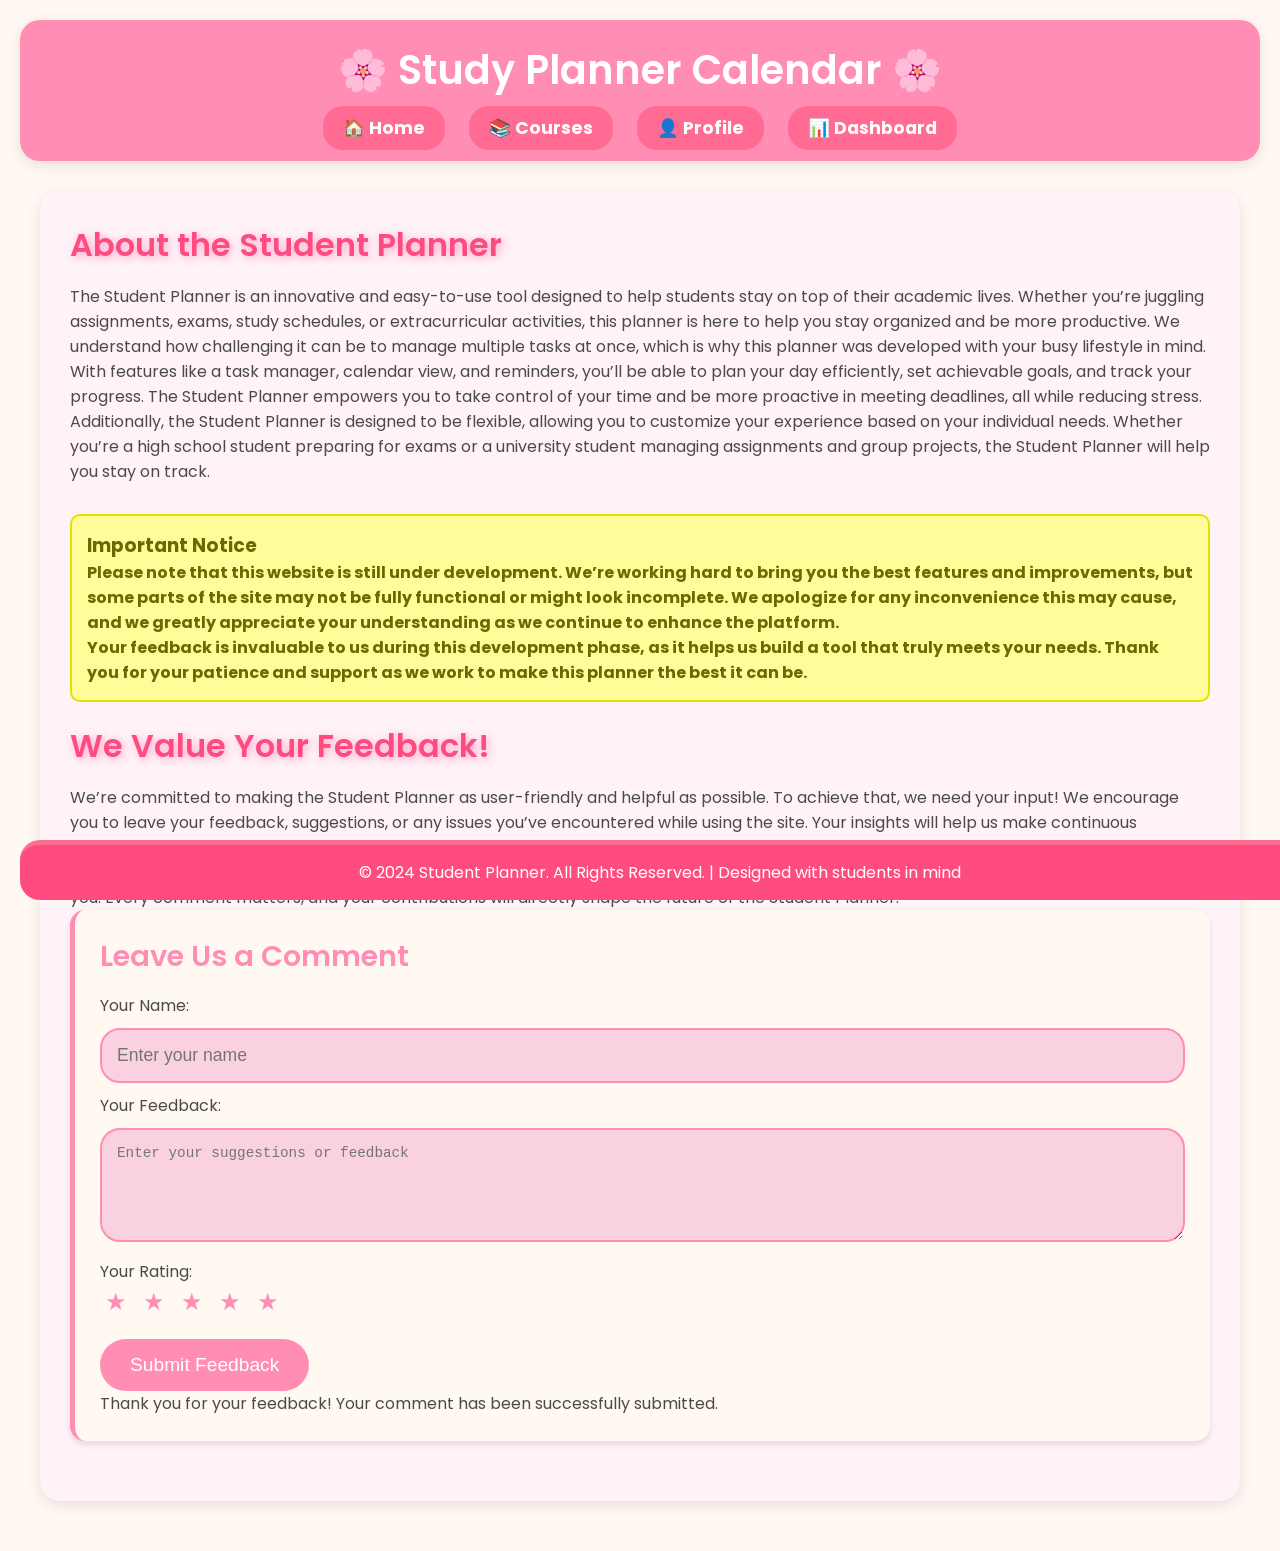
<file: index.html>
<!DOCTYPE html>
<html lang="en">
<head>
    <meta charset="UTF-8">
    <meta name="viewport" content="width=device-width, initial-scale=1.0">
    <title>Welcome to Student Planner</title>
    <link href="https://fonts.googleapis.com/css2?family=Poppins:wght@300;400;600&display=swap" rel="stylesheet">
    <style>
        /* Basic Reset */
        * {
            margin: 0;
            padding: 0;
            box-sizing: border-box;
        }

        body {
            font-family: 'Poppins', sans-serif;
            background-color: #fff8f3;
            color: #4a4a4a;
            padding: 20px;
            margin: 0;
        }

        header {
            background-color: #ff8db4;
            color: white;
            text-align: center;
            padding: 20px;
            border-radius: 20px;
            box-shadow: 0 4px 15px rgba(0, 0, 0, 0.1);
        }

        header h1 {
            font-size: 2.5em;
            margin-bottom: 10px;
            font-weight: 600;
        }

        header nav {
            margin-top: 15px;
        }

        header nav a {
            text-decoration: none;
            margin: 10px;
            color: white;
            font-size: 1.1em;
            font-weight: bold;
            border-radius: 20px;
            padding: 10px 20px;
            background-color: #ff6b92;
            transition: background-color 0.3s;
        }

        header nav a:hover {
            background-color: #ff4c7f;
        }

        .container {
            max-width: 1200px;
            margin: 30px auto;
            padding: 20px;
            background-color: #fff3f7;
            border-radius: 20px;
            box-shadow: 0 4px 15px rgba(0, 0, 0, 0.1);
        }

        .section {
            margin-bottom: 30px;
        }

        .section h2 {
            color: #ff4c7f;
            font-size: 2em;
            margin-bottom: 15px;
            font-weight: 600;
            text-shadow: 2px 2px 8px rgba(255, 105, 180, 0.6);
        }

        .warning {
            background-color: #fffc99;
            padding: 15px;
            border-radius: 10px;
            font-weight: bold;
            color: #6a6a00;
            border: 2px solid #e2e200;
            margin-bottom: 20px;
        }

        .feedback {
            background-color: #fff9f1;
            padding: 25px;
            border-radius: 15px;
            box-shadow: 0 4px 6px rgba(0, 0, 0, 0.1);
            border-left: 5px solid #ff8db4;
        }

        .feedback h3 {
            font-size: 1.8em;
            color: #ff8db4;
            margin-bottom: 15px;
            font-weight: 600;
        }

        .feedback input,
        .feedback textarea {
            width: 100%;
            padding: 15px;
            margin: 10px 0;
            border: 2px solid #ff8db4;
            border-radius: 20px;
            font-size: 1.1em;
            background-color: #f9d1e1;
            color: #4a4a4a;
            box-sizing: border-box;
        }

        .feedback button {
            background-color: #ff8db4;
            color: white;
            border: none;
            padding: 15px 30px;
            border-radius: 30px;
            font-size: 1.2em;
            cursor: pointer;
            transition: background-color 0.3s;
        }

        .feedback button:hover {
            background-color: #ff6b92;
        }

        .star-rating {
            font-size: 1.5em;
            color: #ff8db4;
            margin-bottom: 20px;
        }

        .star-rating input {
            display: none;
        }

        .star-rating label {
            cursor: pointer;
            margin: 0 5px;
            transition: color 0.2s;
        }

        .star-rating input:checked ~ label {
            color: #ff4c7f;
        }

        .feedback.success-message {
            display: none;
            background-color: #d4edda;
            padding: 15px;
            border-radius: 10px;
            color: #155724;
            border: 2px solid #c3e6cb;
            margin-top: 20px;
        }

        footer {
            background-color: #ff4c7f;
            color: white;
            text-align: center;
            padding: 15px;
            position: fixed;
            width: 100%;
            bottom: 0;
            border-top: 5px solid #ff6b92;
            border-radius: 20px;
        }

        footer p {
            font-size: 1em;
            margin: 0;
        }

        footer p a {
            color: #ffefdb;
            text-decoration: none;
            font-weight: bold;
        }

        footer p a:hover {
            text-decoration: underline;
        }

        /* Mobile-first */
        @media (max-width: 600px) {
            header h1 {
                font-size: 2em;
            }

            .container {
                padding: 15px;
            }

            .section h2 {
                font-size: 1.6em;
            }

            .feedback input,
            .feedback textarea {
                font-size: 1em;
                padding: 12px;
            }

            .feedback button {
                font-size: 1.1em;
                padding: 12px 25px;
            }

            footer p {
                font-size: 0.9em;
            }

            header nav a {
                font-size: 1em;
                padding: 8px 15px;
                margin: 5px;
            }
        }

        /* Larger screens */
        @media (min-width: 601px) {
            .container {
                padding: 30px;
            }
        }

    </style>
</head>
<body>

    <header>
        <h1>🌸 Study Planner Calendar 🌸</h1>
        <nav>
            <a href="home.html">🏠 Home</a>
            <a href="courses.html">📚 Courses</a>
            <a href="profile.html">👤 Profile</a>
            <a href="dashboard.html">📊 Dashboard</a>
        </nav>
    </header>

    <div class="container">
        <div class="section">
            <h2>About the Student Planner</h2>
            <p>
                The Student Planner is an innovative and easy-to-use tool designed to help students stay on top of their academic lives. Whether you’re juggling assignments, exams, study schedules, or extracurricular activities, this planner is here to help you stay organized and be more productive. We understand how challenging it can be to manage multiple tasks at once, which is why this planner was developed with your busy lifestyle in mind.
            </p>
            <p>
                With features like a task manager, calendar view, and reminders, you’ll be able to plan your day efficiently, set achievable goals, and track your progress. The Student Planner empowers you to take control of your time and be more proactive in meeting deadlines, all while reducing stress.
            </p>
            <p>
                Additionally, the Student Planner is designed to be flexible, allowing you to customize your experience based on your individual needs. Whether you’re a high school student preparing for exams or a university student managing assignments and group projects, the Student Planner will help you stay on track.
            </p>
        </div>

        <div class="section warning">
            <h3>Important Notice</h3>
            <p>
                Please note that this website is still under development. We’re working hard to bring you the best features and improvements, but some parts of the site may not be fully functional or might look incomplete. We apologize for any inconvenience this may cause, and we greatly appreciate your understanding as we continue to enhance the platform.
            </p>
            <p>
                Your feedback is invaluable to us during this development phase, as it helps us build a tool that truly meets your needs. Thank you for your patience and support as we work to make this planner the best it can be.
            </p>
        </div>

        <div class="section">
            <h2>We Value Your Feedback!</h2>
            <p>
                We’re committed to making the Student Planner as user-friendly and helpful as possible. To achieve that, we need your input! We encourage you to leave your feedback, suggestions, or any issues you’ve encountered while using the site. Your insights will help us make continuous improvements and ensure that the planner is tailored to your needs.
            </p>
            <p>
                Have a feature you’d like to see added? Encountered a bug that needs fixing? Or do you just want to share your thoughts? We’d love to hear from you. Every comment matters, and your contributions will directly shape the future of the Student Planner.
            </p>
            <div class="feedback">
                <h3>Leave Us a Comment</h3>
                <form action="#" method="POST" onsubmit="showSuccessMessage(event)">
                    <label for="name">Your Name:</label>
                    <input type="text" id="name" name="name" placeholder="Enter your name" required>
                    
                    <label for="feedback">Your Feedback:</label>
                    <textarea id="feedback" name="feedback" rows="5" placeholder="Enter your suggestions or feedback" required></textarea>
                    
                    <label for="rating">Your Rating:</label>
                    <div class="star-rating">
                        <input type="radio" id="star5" name="rating" value="5">
                        <label for="star5">&#9733;</label>
                        <input type="radio" id="star4" name="rating" value="4">
                        <label for="star4">&#9733;</label>
                        <input type="radio" id="star3" name="rating" value="3">
                        <label for="star3">&#9733;</label>
                        <input type="radio" id="star2" name="rating" value="2">
                        <label for="star2">&#9733;</label>
                        <input type="radio" id="star1" name="rating" value="1">
                        <label for="star1">&#9733;</label>
                    </div>
                    
                    <button type="submit">Submit Feedback</button>
                </form>
                <div class="success-message">
                    <p>Thank you for your feedback! Your comment has been successfully submitted.</p>
                </div>
            </div>
        </div>

    </div>

    <footer>
        <p>&copy; 2024 Student Planner. All Rights Reserved. | Designed with students in mind</p>
    </footer>

    <script>
        function showSuccessMessage(event) {
            event.preventDefault(); // Prevent form submission to show success message
            const successMessage = document.querySelector('.success-message');
            successMessage.style.display = 'block';
            document.querySelector('form').reset(); // Reset the form fields after submission
        }
    </script>

</body>
</html>
</file>
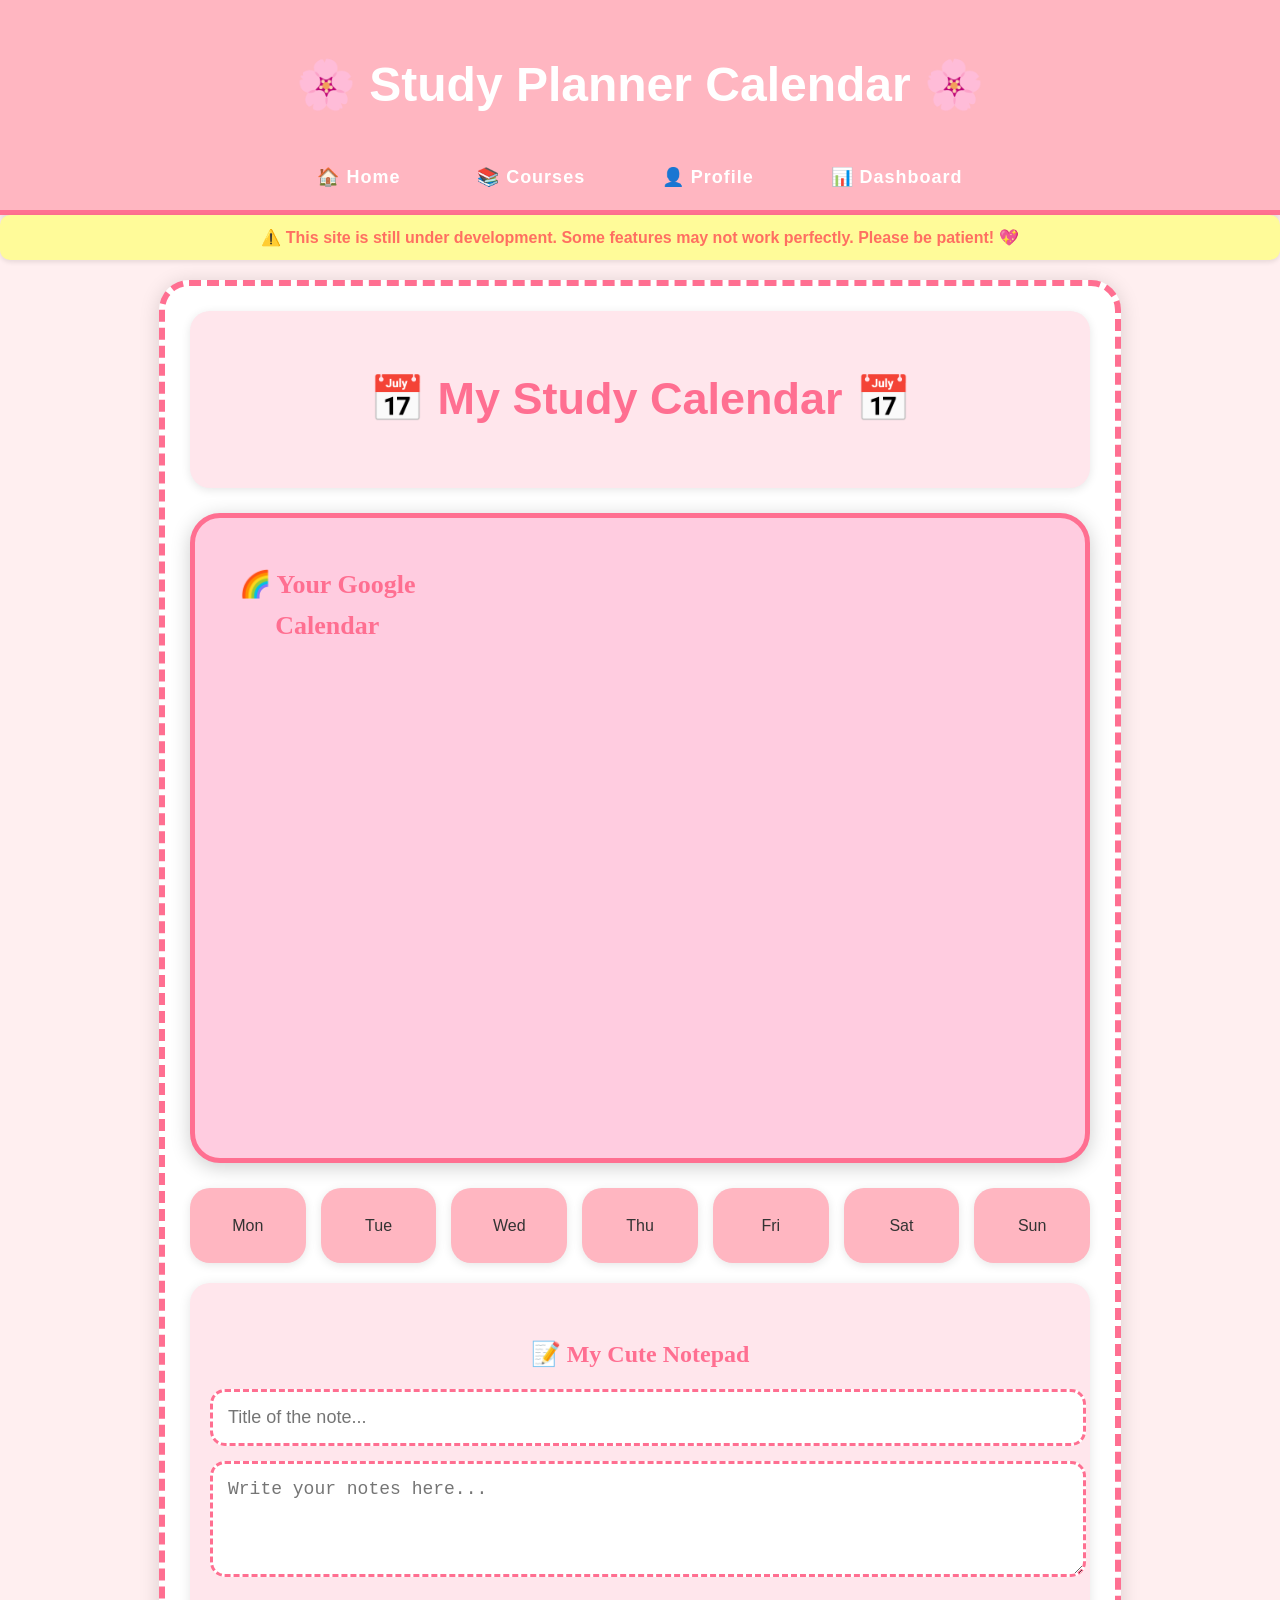
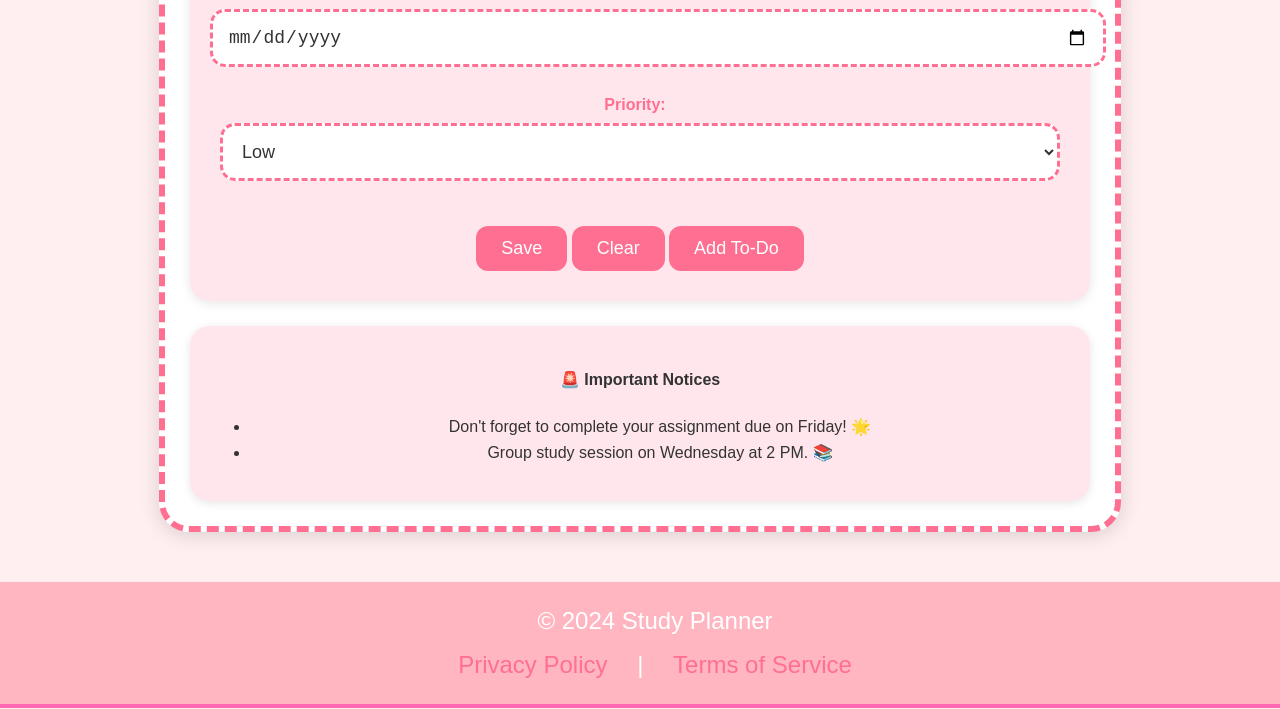
<file: calendar.html>
<!DOCTYPE html>
<html lang="en">
<head>
    <meta charset="UTF-8">
    <meta name="viewport" content="width=device-width, initial-scale=1.0">
    <title>Study Planner Calendar</title>
    <link rel="stylesheet" href="styles1.css">
    <style>
        body {
            font-family: 'Poppins', sans-serif;
            background-color: #ffeff0; /* Soft pastel pink background */
            color: #333;
            margin: 0;
            padding: 0;
            transition: background-color 0.5s ease;
        }

        header {
            background-color: #ffb6c1;
            padding: 15px;
            text-align: center;
            animation: headerFadeIn 1s ease-in-out;
            border-bottom: 5px solid #ff6f91;
        }

        @keyframes headerFadeIn {
            0% { opacity: 0; }
            100% { opacity: 1; }
        }
        #warning-banner {
            background-color: #fffb99;
            color: #ff6f61;
            text-align: center;
            padding: 10px;
            font-weight: bold;
            border-radius: 10px;
            margin-bottom: 20px;
            box-shadow: 0 2px 5px rgba(0, 0, 0, 0.1);
        }

        form {
            background-color: #fff4f4;
            padding: 20px;
            border-radius: 15px;
            box-shadow: 0 4px 8px rgba(0, 0, 0, 0.1);
            margin-bottom: 30px;
        }

        nav a {
            margin: 0 20px;
            text-decoration: none;
            color: #fff;
            font-weight: bold;
            font-size: 18px;
            letter-spacing: 1px;
            transition: color 0.3s ease-in-out;
        }

        nav a:hover {
            color: #ff6f91;
        }

        .container {
            max-width: 900px;
            margin: auto;
            padding: 25px;
            background: #fff;
            border-radius: 30px;
            box-shadow: 0 3px 20px rgba(0, 0, 0, 0.15);
            border: 6px dashed #ff6f91;
            animation: containerSlideIn 0.8s ease;
        }

        @keyframes containerSlideIn {
            0% { transform: translateY(-50px); opacity: 0; }
            100% { transform: translateY(0); opacity: 1; }
        }

        .google-calendar-container {
            background: #ffcce0;
            border: 5px solid #ff6f91;
            border-radius: 30px;
            padding: 20px;
            box-shadow: 0 4px 20px rgba(0, 0, 0, 0.2);
            margin-bottom: 25px;
            display: flex;
            justify-content: center;
            animation: fadeIn 1.2s ease;
        }

        @keyframes fadeIn {
            0% { opacity: 0; }
            100% { opacity: 1; }
        }

        .google-calendar-container h3 {
            text-align: center;
            color: #ff6f91;
            font-size: 26px;
            margin-bottom: 15px;
            font-family: 'Comic Sans MS', cursive;
        }

        .google-calendar-container iframe {
            border-radius: 20px;
            max-width: 100%;
            width: 800px;
            height: 600px;
        }

        .calendar-header {
            text-align: center;
            font-size: 30px;
            color: #ff6f91;
            padding: 15px;
            border-radius: 20px;
            background: #ffe6ec;
            box-shadow: 0 2px 10px rgba(0, 0, 0, 0.1);
            margin-bottom: 25px;
        }

        .calendar {
            display: grid;
            grid-template-columns: repeat(7, 1fr);
            gap: 15px;
            margin: 20px 0;
            justify-content: center;
        }

        .day {
            background: #ffb6c1;
            border-radius: 20px;
            padding: 25px;
            text-align: center;
            box-shadow: 0 2px 10px rgba(0, 0, 0, 0.1);
            transition: transform 0.2s;
            position: relative;
        }

        .day:hover {
            transform: scale(1.08);
        }

        .important-notices {
            background: #ffe6ec;
            padding: 20px;
            border-radius: 20px;
            box-shadow: 0 2px 10px rgba(0, 0, 0, 0.1);
            margin-top: 25px;
            text-align: center;
        }

        footer {
            text-align: center;
            padding: 15px;
            background-color: #ffb6c1;
            position: relative;
            bottom: 0;
            width: 100%;
        }

        footer p {
            margin: 5px 0;
        }

        footer a {
            color: #ff6f91;
            text-decoration: none;
            margin: 0 8px;
            transition: color 0.3s ease;
        }

        footer a:hover {
            color: #ff4c99;
        }

        .modal {
            display: none;
            position: fixed;
            z-index: 1;
            left: 0;
            top: 0;
            width: 100%;
            height: 100%;
            overflow: auto;
            background-color: rgba(0, 0, 0, 0.5); /* Dark background for modal */
            padding-top: 60px;
        }

        .modal-content {
            background-color: #fff;
            margin: 5% auto;
            padding: 25px;
            border: 1px solid #888;
            width: 80%;
            border-radius: 20px;
        }

        .close {
            color: #aaa;
            float: right;
            font-size: 28px;
            font-weight: bold;
        }

        .close:hover,
        .close:focus {
            color: #ff6f91; /* Cute hover color for close */
            text-decoration: none;
            cursor: pointer;
        }

        .event-type {
            margin-top: 10px;
        }

        .event-type label {
            margin-right: 10px;
        }

        button {
            background: #ff6f91;
            color: white;
            border: none;
            padding: 12px 25px;
            border-radius: 12px;
            cursor: pointer;
            font-size: 18px;
            transition: background 0.3s;
        }

        button:hover {
            background: #ff4c99;
        }

        .notepad-container {
            margin-top: 20px;
            padding: 20px;
            background: #ffe6ec;
            border-radius: 20px;
            box-shadow: 0 2px 12px rgba(0, 0, 0, 0.1);
            text-align: center;
            animation: slideIn 1s ease;
        }

        @keyframes slideIn {
            0% { transform: translateY(50px); opacity: 0; }
            100% { transform: translateY(0); opacity: 1; }
        }

        .notepad-container h4 {
            color: #ff6f91;
            font-size: 24px;
            margin-bottom: 15px;
            font-family: 'Comic Sans MS', cursive;
        }

        .notepad-container input,
        .notepad-container textarea,
        .notepad-container select {
            width: calc(100% - 20px);
            border-radius: 15px;
            padding: 15px;
            font-size: 18px;
            border: 3px dashed #ff6f91;
            background-color: #fff;
            color: #333;
            margin-bottom: 15px;
            transition: background-color 0.3s ease;
        }

        .notepad-container input:focus,
        .notepad-container textarea:focus {
            background-color: #ffe0f5;
        }

        .notepad-controls {
            margin-top: 15px;
        }

        .status {
            display: block;
            margin-top: 10px;
            font-size: 15px;
            color: #ff6f91;
            font-weight: bold;
        }

        .status.saved {
            color: #28a745; /* Green for saved status */
        }

        .status.unsaved {
            color: #ff4c99; /* Pink for unsaved changes */
        }

        .priority {
            margin-top: 10px;
        }

        .priority label {
            margin-right: 10px;
            font-size: 16px;
            color: #ff6f91;
        }

        .date-picker {
            margin-top: 10px;
        }

        .date-picker input {
            width: 100%;
        }
    </style>
</head>
<body>

<header>
    <h1>🌸 Study Planner Calendar 🌸</h1>
        <nav>
            <a href="home.html">🏠 Home</a>
            <a href="courses.html">📚 Courses</a>
            <a href="profile.html">👤 Profile</a>
            <a href="dashboard.html">📊 Dashboard</a>
        </nav>
</header>
<div id="warning-banner">
    ⚠️ This site is still under development. Some features may not work perfectly. Please be patient! 💖
</div>

<div class="container">

    <!-- Calendar Header -->
    <div class="calendar-header">
        <h2>📅 My Study Calendar 📅</h2>
    </div>

    <!-- Google Calendar Embed -->
    <div class="google-calendar-container">
        <h3>🌈 Your Google Calendar</h3>
        <iframe src="https://calendar.google.com/calendar/embed?src=your-calendar-id&ctz=America/New_York" frameborder="0" scrolling="no"></iframe>
    </div>

    <!-- Calendar Days -->
    <div class="calendar">
        <div class="day">Mon</div>
        <div class="day">Tue</div>
        <div class="day">Wed</div>
        <div class="day">Thu</div>
        <div class="day">Fri</div>
        <div class="day">Sat</div>
        <div class="day">Sun</div>
    </div>

    <!-- Cute Notepad Section -->
    <div class="notepad-container">
        <h4>📝 My Cute Notepad</h4>
        <input type="text" id="notepadTitle" placeholder="Title of the note..." />
        <textarea id="notepad" placeholder="Write your notes here..."></textarea>

        <div class="date-picker">
            <input type="date" id="dueDate" />
        </div>

        <div class="priority">
            <label for="priority">Priority:</label>
            <select id="priority">
                <option value="Low">Low</option>
                <option value="Medium">Medium</option>
                <option value="High">High</option>
            </select>
        </div>

        <div class="notepad-controls">
            <button onclick="saveNotes()">Save</button>
            <button onclick="clearNotes()">Clear</button>
            <button onclick="addToDo()">Add To-Do</button>
        </div>
        <span class="status" id="statusMessage"></span>
    </div>

    <!-- Important Notices -->
    <div class="important-notices">
        <h4>🚨 Important Notices</h4>
        <ul>
            <li>Don't forget to complete your assignment due on Friday! 🌟</li>
            <li>Group study session on Wednesday at 2 PM. 📚</li>
        </ul>
    </div>
</div>

<footer>
    <p>&copy; 2024 Study Planner</p>
    <p><a href="#">Privacy Policy</a> | <a href="#">Terms of Service</a></p>
</footer>

<script>
    function saveNotes() {
        var title = document.getElementById('notepadTitle').value;
        var notes = document.getElementById('notepad').value;
        var dueDate = document.getElementById('dueDate').value;
        var priority = document.getElementById('priority').value;

        var noteData = {
            title: title,
            notes: notes,
            dueDate: dueDate,
            priority: priority
        };

        localStorage.setItem('userNote', JSON.stringify(noteData));
        document.getElementById('statusMessage').textContent = 'Note saved! 💾';
        document.getElementById('statusMessage').classList.add('saved');
        setTimeout(function() {
            document.getElementById('statusMessage').textContent = '';
            document.getElementById('statusMessage').classList.remove('saved');
        }, 2000);
    }

    function clearNotes() {
        document.getElementById('notepadTitle').value = '';
        document.getElementById('notepad').value = '';
        document.getElementById('dueDate').value = '';
        document.getElementById('priority').value = 'Low';
        localStorage.removeItem('userNote');
        document.getElementById('statusMessage').textContent = 'Notes cleared! 🗑️';
        document.getElementById('statusMessage').classList.add('unsaved');
        setTimeout(function() {
            document.getElementById('statusMessage').textContent = '';
            document.getElementById('statusMessage').classList.remove('unsaved');
        }, 2000);
    }

    function addToDo() {
        const toDo = document.getElementById('notepad').value;
        if (toDo) {
            document.getElementById('notepad').value += `\n- ${toDo}`; // Add to-do item to note
            document.getElementById('statusMessage').textContent = 'To-Do added! ✅';
            document.getElementById('statusMessage').classList.add('saved');
            setTimeout(function() {
                document.getElementById('statusMessage').textContent = '';
                document.getElementById('statusMessage').classList.remove('saved');
            }, 2000);
        }
    }

    window.onload = function() {
        var savedNote = localStorage.getItem('userNote');
        if (savedNote) {
            var noteData = JSON.parse(savedNote);
            document.getElementById('notepadTitle').value = noteData.title;
            document.getElementById('notepad').value = noteData.notes;
            document.getElementById('dueDate').value = noteData.dueDate;
            document.getElementById('priority').value = noteData.priority;
        }
    }
</script>
</body>
</html>
</file>
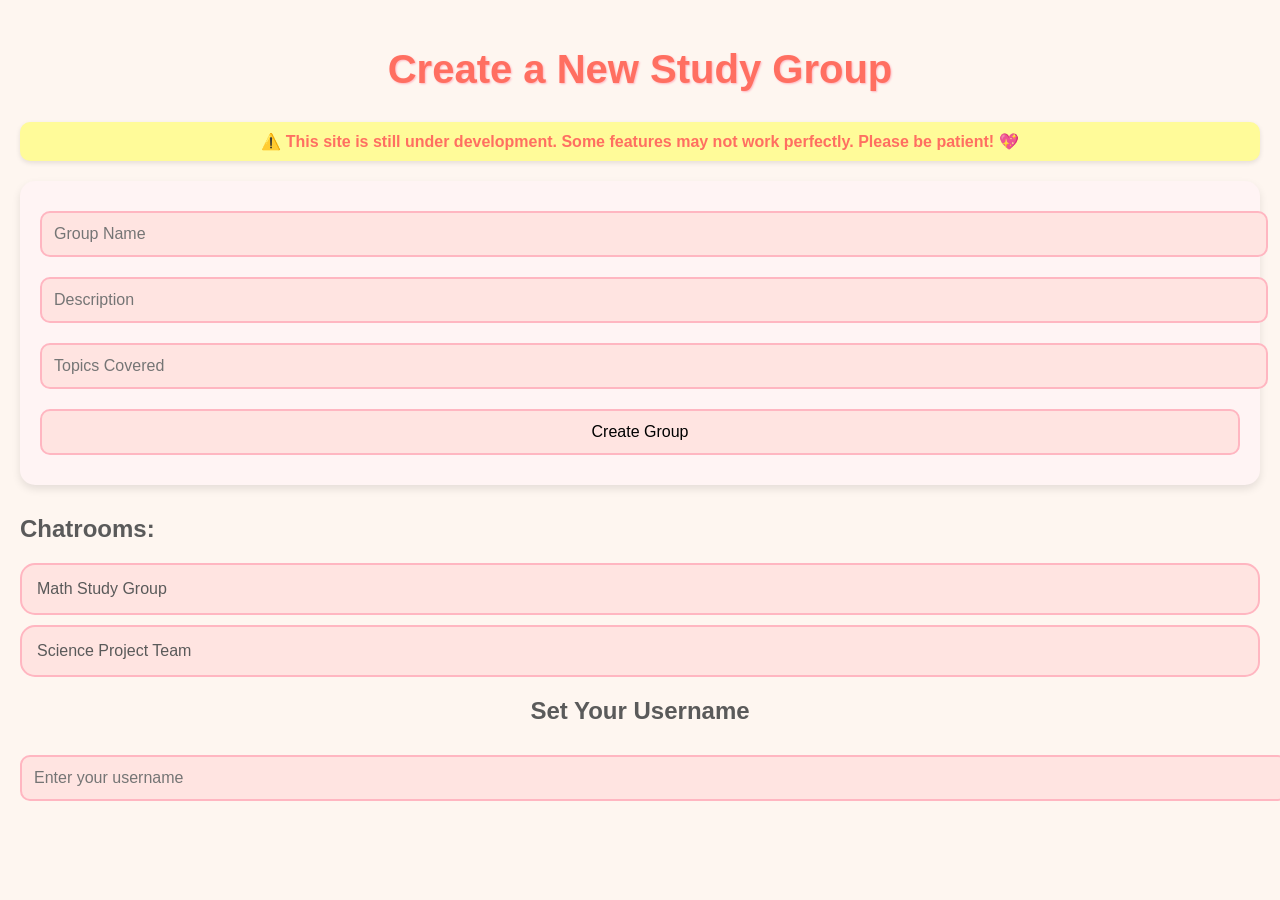
<file: create-group.html>
<!DOCTYPE html>
<html lang="en">
<head>
    <meta charset="UTF-8">
    <meta name="viewport" content="width=device-width, initial-scale=1.0">
    <title>Create Study Group</title>
    <style>
        body {
            font-family: 'Comic Sans MS', cursive, sans-serif;
            background-color: #fef6f0;
            color: #5a5a5a;
            margin: 0;
            padding: 20px;
            animation: fadeIn 0.5s;
        }

        @keyframes fadeIn {
            from { opacity: 0; }
            to { opacity: 1; }
        }

        header {
            margin-bottom: 30px;
            text-align: center;
            color: #ff6f61;
        }

        h1 {
            font-size: 2.5em;
            text-shadow: 1px 1px 2px #ffb6c1;
        }

        /* Warning Banner */
        #warning-banner {
            background-color: #fffb99;
            color: #ff6f61;
            text-align: center;
            padding: 10px;
            font-weight: bold;
            border-radius: 10px;
            margin-bottom: 20px;
            box-shadow: 0 2px 5px rgba(0, 0, 0, 0.1);
        }

        form {
            background-color: #fff4f4;
            padding: 20px;
            border-radius: 15px;
            box-shadow: 0 4px 8px rgba(0, 0, 0, 0.1);
            margin-bottom: 30px;
        }

        input[type="text"], input[type="submit"] {
            padding: 12px;
            margin: 10px 0;
            border: 2px solid #ffb6c1;
            border-radius: 10px;
            width: 100%;
            font-size: 1em;
            transition: border-color 0.3s, box-shadow 0.3s;
            background-color: #ffe4e1;
        }

        input[type="text"]:focus {
            border-color: #ff6f61;
            box-shadow: 0 0 5px rgba(255, 111, 97, 0.5);
            outline: none;
        }

        #chatrooms {
            margin-bottom: 20px;
        }

        .chatroom {
            border: 2px solid #ffb6c1;
            border-radius: 15px;
            padding: 15px;
            margin: 10px 0;
            cursor: pointer;
            background-color: #ffe4e1;
            transition: background-color 0.3s, transform 0.2s;
        }

        .chatroom:hover {
            background-color: #ffb6c1;
            transform: scale(1.02);
        }

        .active-chatroom {
            background-color: #ff8da1;
            font-weight: bold;
        }

        #chat {
            border: 2px solid #ffb6c1;
            border-radius: 15px;
            padding: 10px;
            height: 300px;
            overflow-y: scroll;
            margin-bottom: 10px;
            display: none;
            background-color: #fff;
        }

        .message {
            padding: 8px;
            border-radius: 10px;
            margin: 5px 0;
            max-width: 70%;
            word-wrap: break-word;
        }

        .user-message {
            background-color: #ffe4e1;
            text-align: left;
        }

        .other-message {
            background-color: #ffb6c1;
            text-align: right;
        }

        #username-section {
            margin: 20px 0;
            text-align: center;
        }

        #username-input {
            width: 100%;
            padding: 12px;
            font-size: 1em;
            background-color: #ffe4e1;
            border: 2px solid #ffb6c1;
            border-radius: 10px;
        }

        /* Mobile styling */
        @media (max-width: 600px) {
            body {
                padding: 10px;
            }

            header h1 {
                font-size: 2em;
            }

            input[type="text"], input[type="submit"] {
                font-size: 1em;
            }

            .chatroom {
                font-size: 0.9em;
            }

            #chat {
                height: 250px;
            }
        }

    </style>
</head>
<body>
    <header>
        <h1>Create a New Study Group</h1>
    </header>

    <!-- Warning Banner -->
    <div id="warning-banner">
        ⚠️ This site is still under development. Some features may not work perfectly. Please be patient! 💖
    </div>

    <main>
        <!-- Group Creation Form -->
        <form id="group-form">
            <input type="text" placeholder="Group Name" required>
            <input type="text" placeholder="Description" required>
            <input type="text" placeholder="Topics Covered" required>
            <input type="submit" value="Create Group">
        </form>

        <!-- Chatrooms List -->
        <div id="chatrooms">
            <h2>Chatrooms:</h2>
            <div class="chatroom" onclick="joinChatroom('Math Study Group')">Math Study Group</div>
            <div class="chatroom" onclick="joinChatroom('Science Project Team')">Science Project Team</div>
        </div>

        <!-- Username Section -->
        <div id="username-section">
            <h2>Set Your Username</h2>
            <input type="text" id="username-input" placeholder="Enter your username" required>
        </div>

        <!-- Chat Area -->
        <div id="chat"></div>

        <!-- Chat Input Form -->
        <form id="chat-form" style="display: none;">
            <input type="text" placeholder="Type your message..." required>
            <input type="submit" value="Send">
        </form>
    </main>

    <script>
        let currentChatroom = null;
        let username = '';

        // Handle group creation
        document.getElementById('group-form').onsubmit = function(e) {
            e.preventDefault();
            const groupName = this[0].value;
            const description = this[1].value;
            const topics = this[2].value;

            const newGroup = document.createElement('div');
            newGroup.className = 'chatroom';
            newGroup.onclick = () => joinChatroom(groupName);
            newGroup.textContent = `${groupName}: ${description} (Topics: ${topics})`;
            document.getElementById('chatrooms').appendChild(newGroup);
            this.reset();
        };

        // Function to join a chatroom
        function joinChatroom(groupName) {
            if (currentChatroom) {
                document.querySelector('.chatroom.active-chatroom').classList.remove('active-chatroom');
            }
            currentChatroom = groupName;

            // Update chatroom display
            document.querySelectorAll('.chatroom').forEach(chatroom => {
                if (chatroom.textContent.includes(groupName)) {
                    chatroom.classList.add('active-chatroom');
                }
            });

            // Show chat area and reset messages
            document.getElementById('chat').style.display = 'block';
            document.getElementById('chat').innerHTML = ''; // Clear previous messages
            document.getElementById('chat-form').style.display = 'block'; // Show chat form
        }

        // Handle chat messages
        document.getElementById('chat-form').onsubmit = function(e) {
            e.preventDefault();
            const messageText = this[0].value;
            const chatContainer = document.getElementById('chat');

            // Create message element
            const messageElement = document.createElement('div');
            messageElement.className = 'message user-message';
            messageElement.textContent = `${username}: ${messageText}`; // Include username

            // Append message to chat
            chatContainer.appendChild(messageElement);
            chatContainer.scrollTop = chatContainer.scrollHeight; // Scroll to the bottom
            this.reset();
        };

        // Update username when input changes
        document.getElementById('username-input').oninput = function() {
            username = this.value || 'User'; // Default to 'User' if empty
        };
    </script>
</body>
</html>
</file>
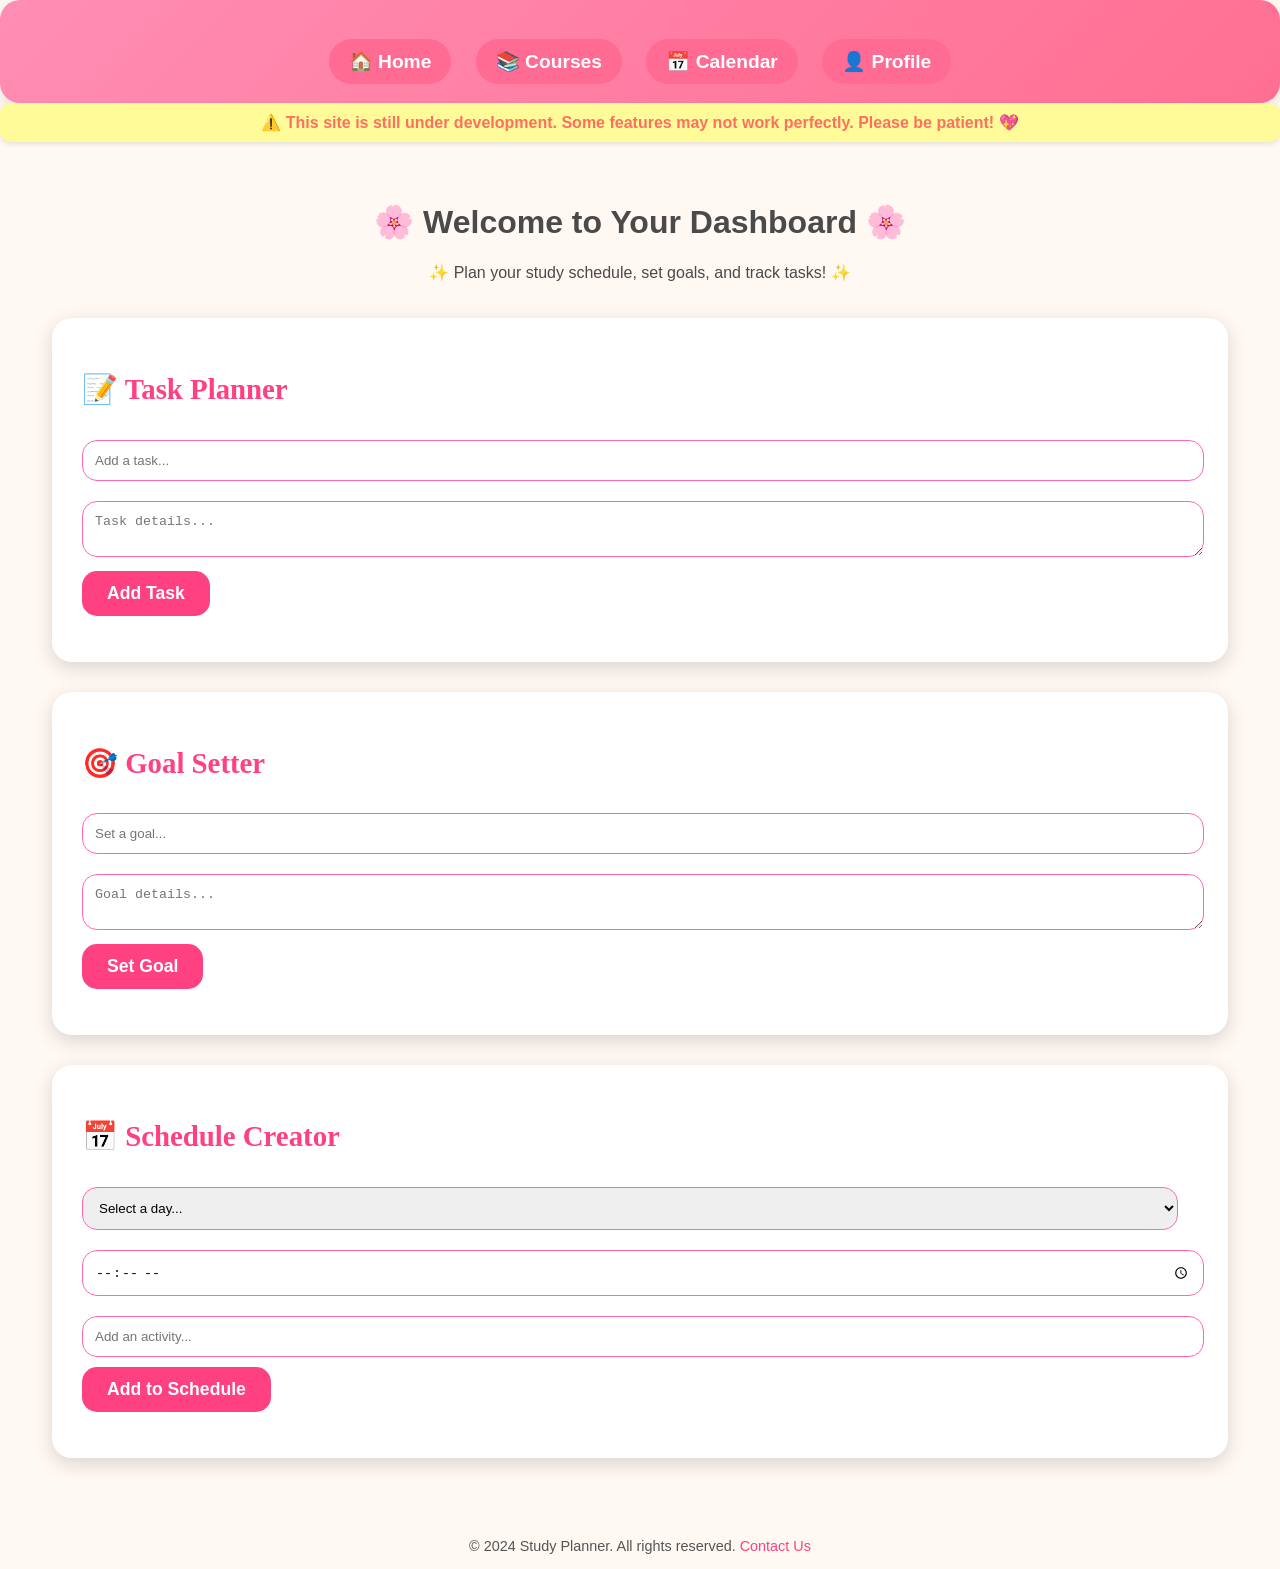
<file: dashboard.html>
<!DOCTYPE html>
<html lang="en">
<head>
    <meta charset="UTF-8">
    <meta name="viewport" content="width=device-width, initial-scale=1.0">
    <title>User Dashboard</title>
    <style>
        body {
            font-family: 'Poppins', sans-serif;
            background-color: #fff8f3;
            color: #4a4a4a;
            margin: 0;
            padding: 0;
            box-sizing: border-box;
        }

        header {
            background: linear-gradient(135deg, #ff8db4, #ff6f92);
            color: white;
            text-align: center;
            padding: 30px 20px;
            border-radius: 20px;
            box-shadow: 0 4px 15px rgba(0, 0, 0, 0.1);
            animation: fadeIn 1s ease-out;
        }

        header h1 {
            font-size: 2.8em;
            margin-bottom: 15px;
            font-weight: 600;
            text-shadow: 2px 2px 4px rgba(0, 0, 0, 0.2);
        }

        header nav {
            margin-top: 20px;
        }

        header nav a {
            text-decoration: none;
            margin: 10px;
            color: white;
            font-size: 1.2em;
            font-weight: bold;
            border-radius: 25px;
            padding: 12px 20px;
            background-color: #ff6b92;
            transition: background-color 0.3s, transform 0.3s;
        }

        header nav a:hover {
            background-color: #ff4c7f;
            transform: translateY(-3px);
        }

        .container {
            max-width: 1200px;
            margin: 30px auto;
            padding: 20px;
            background-color: #fff3f7;
            border-radius: 20px;
            box-shadow: 0 4px 15px rgba(0, 0, 0, 0.1);
        }

        .dashboard-container {
            display: flex;
            flex-direction: column;
            align-items: center;
            padding: 20px;
        }

        .dashboard-header {
            text-align: center;
            margin-bottom: 20px;
        }

        .task-planner, .goal-setter, .schedule-creator {
            background-color: #ffffff;
            border-radius: 20px;
            box-shadow: 0 6px 20px rgba(0, 0, 0, 0.15);
            padding: 30px;
            width: 90%;
            margin-bottom: 30px;
            transition: transform 0.3s, box-shadow 0.3s;
        }

        .task-planner:hover, .goal-setter:hover, .schedule-creator:hover {
            transform: scale(1.03);
            box-shadow: 0 8px 25px rgba(0, 0, 0, 0.2);
        }

        h2 {
            color: #ff4081;
            font-family: 'Brush Script MT', cursive;
            font-size: 1.8em;
        }

        input, textarea, select {
            width: calc(100% - 20px);
            padding: 12px;
            margin: 10px 0;
            border-radius: 15px;
            border: 1px solid #ff69b4;
            transition: border 0.3s, box-shadow 0.3s;
        }

        input:focus, textarea:focus, select:focus {
            border-color: #ff4081;
            outline: none;
            box-shadow: 0 0 5px rgba(255, 20, 147, 0.5);
        }

        .task-list, .goal-list, .schedule-list {
            list-style-type: none;
            padding: 0;
        }

        .task-list li, .goal-list li, .schedule-list li {
            background-color: #ffe0f0;
            margin: 10px 0;
            padding: 15px;
            border-radius: 10px;
            border-left: 5px solid #ff4081;
            position: relative;
            font-size: 1.1em;
        }

        .task-list li:before, .goal-list li:before, .schedule-list li:before {
            content: "🌟";
            position: absolute;
            left: -30px;
            font-size: 1.5em;
        }

        button {
            background-color: #ff4081;
            color: white;
            padding: 12px 25px;
            border: none;
            border-radius: 15px;
            cursor: pointer;
            font-weight: bold;
            transition: background-color 0.3s, transform 0.2s;
            font-size: 1.1em;
        }

        button:hover {
            background-color: #ff1493;
            transform: translateY(-2px);
        }

        .remove-btn {
            background-color: #ff6f61;
            margin-left: 10px;
        }

        .remove-btn:hover {
            background-color: #ff4a39;
        }

        footer {
            text-align: center;
            margin-top: 30px;
            font-size: 0.9em;
            color: #555;
        }

        footer a {
            text-decoration: none;
            color: #ff4081;
        }

        footer a:hover {
            text-decoration: underline;
        }

        #warning-banner {
            background-color: #fffb99;
            color: #ff6f61;
            text-align: center;
            padding: 10px;
            font-weight: bold;
            border-radius: 10px;
            margin-bottom: 20px;
            box-shadow: 0 2px 5px rgba(0, 0, 0, 0.1);
        }

        form {
            background-color: #fff4f4;
            padding: 20px;
            border-radius: 15px;
            box-shadow: 0 4px 8px rgba(0, 0, 0, 0.1);
            margin-bottom: 30px;
        }

        @keyframes fadeIn {
            from {
                opacity: 0;
                transform: translateY(-30px);
            }
            to {
                opacity: 1;
                transform: translateY(0);
            }
        }

    </style>
</head>
<body>
    <header>
        <nav>
            <a href="home.html">🏠 Home</a>
            <a href="courses.html">📚 Courses</a>
            <a href="calendar.html">📅 Calendar</a>
            <a href="profile.html">👤 Profile</a>
        </nav>
    </header>
    <div id="warning-banner">
        ⚠️ This site is still under development. Some features may not work perfectly. Please be patient! 💖
    </div>

    <div class="dashboard-container">
        <div class="dashboard-header">
            <h1>🌸 Welcome to Your Dashboard 🌸</h1>
            <p>✨ Plan your study schedule, set goals, and track tasks! ✨</p>
        </div>

        <!-- Task Planner Section -->
        <div class="task-planner">
            <h2>📝 Task Planner</h2>
            <input type="text" id="task-name" placeholder="Add a task..." />
            <textarea id="task-details" placeholder="Task details..."></textarea>
            <button onclick="addTask()">Add Task</button>
            <ul id="task-list" class="task-list"></ul>
        </div>

        <!-- Goal Setter Section -->
        <div class="goal-setter">
            <h2>🎯 Goal Setter</h2>
            <input type="text" id="goal-name" placeholder="Set a goal..." />
            <textarea id="goal-details" placeholder="Goal details..."></textarea>
            <button onclick="addGoal()">Set Goal</button>
            <ul id="goal-list" class="goal-list"></ul>
        </div>

        <!-- Schedule Creator Section -->
        <div class="schedule-creator">
            <h2>📅 Schedule Creator</h2>
            <select id="schedule-day">
                <option value="">Select a day...</option>
                <option value="Monday">Monday</option>
                <option value="Tuesday">Tuesday</option>
                <option value="Wednesday">Wednesday</option>
                <option value="Thursday">Thursday</option>
                <option value="Friday">Friday</option>
                <option value="Saturday">Saturday</option>
                <option value="Sunday">Sunday</option>
            </select>
            <input type="time" id="schedule-time" />
            <input type="text" id="schedule-activity" placeholder="Add an activity..." />
            <button onclick="addSchedule()">Add to Schedule</button>
            <ul id="schedule-list" class="schedule-list"></ul>
        </div>
    </div>

    <footer>
        <p>&copy; 2024 Study Planner. All rights reserved. <a href="#">Contact Us</a></p>
    </footer>

    <script>
        function addTask() {
            const taskName = document.getElementById('task-name').value;
            const taskDetails = document.getElementById('task-details').value;

            if (taskName) {
                const li = document.createElement('li');
                li.textContent = `${taskName} - ${taskDetails}`;
                
                const removeBtn = document.createElement('button');
                removeBtn.textContent = 'Remove';
                removeBtn.className = 'remove-btn';
                removeBtn.onclick = () => li.remove();

                li.appendChild(removeBtn);
                document.getElementById('task-list').appendChild(li);
                document.getElementById('task-name').value = '';
                document.getElementById('task-details').value = '';
            }
        }

        function addGoal() {
            const goalName = document.getElementById('goal-name').value;
            const goalDetails = document.getElementById('goal-details').value;

            if (goalName) {
                const li = document.createElement('li');
                li.textContent = `${goalName} - ${goalDetails}`;

                const removeBtn = document.createElement('button');
                removeBtn.textContent = 'Remove';
                removeBtn.className = 'remove-btn';
                removeBtn.onclick = () => li.remove();

                li.appendChild(removeBtn);
                document.getElementById('goal-list').appendChild(li);
                document.getElementById('goal-name').value = '';
                document.getElementById('goal-details').value = '';
            }
        }

        function addSchedule() {
            const day = document.getElementById('schedule-day').value;
            const time = document.getElementById('schedule-time').value;
            const activity = document.getElementById('schedule-activity').value;

            if (day && time && activity) {
                const li = document.createElement('li');
                li.textContent = `${day} at ${time} - ${activity}`;

                const removeBtn = document.createElement('button');
                removeBtn.textContent = 'Remove';
                removeBtn.className = 'remove-btn';
                removeBtn.onclick = () => li.remove();

                li.appendChild(removeBtn);
                document.getElementById('schedule-list').appendChild(li);
                document.getElementById('schedule-day').value = '';
                document.getElementById('schedule-time').value = '';
                document.getElementById('schedule-activity').value = '';
            }
        }
    </script>
</body>
</html>
</file>
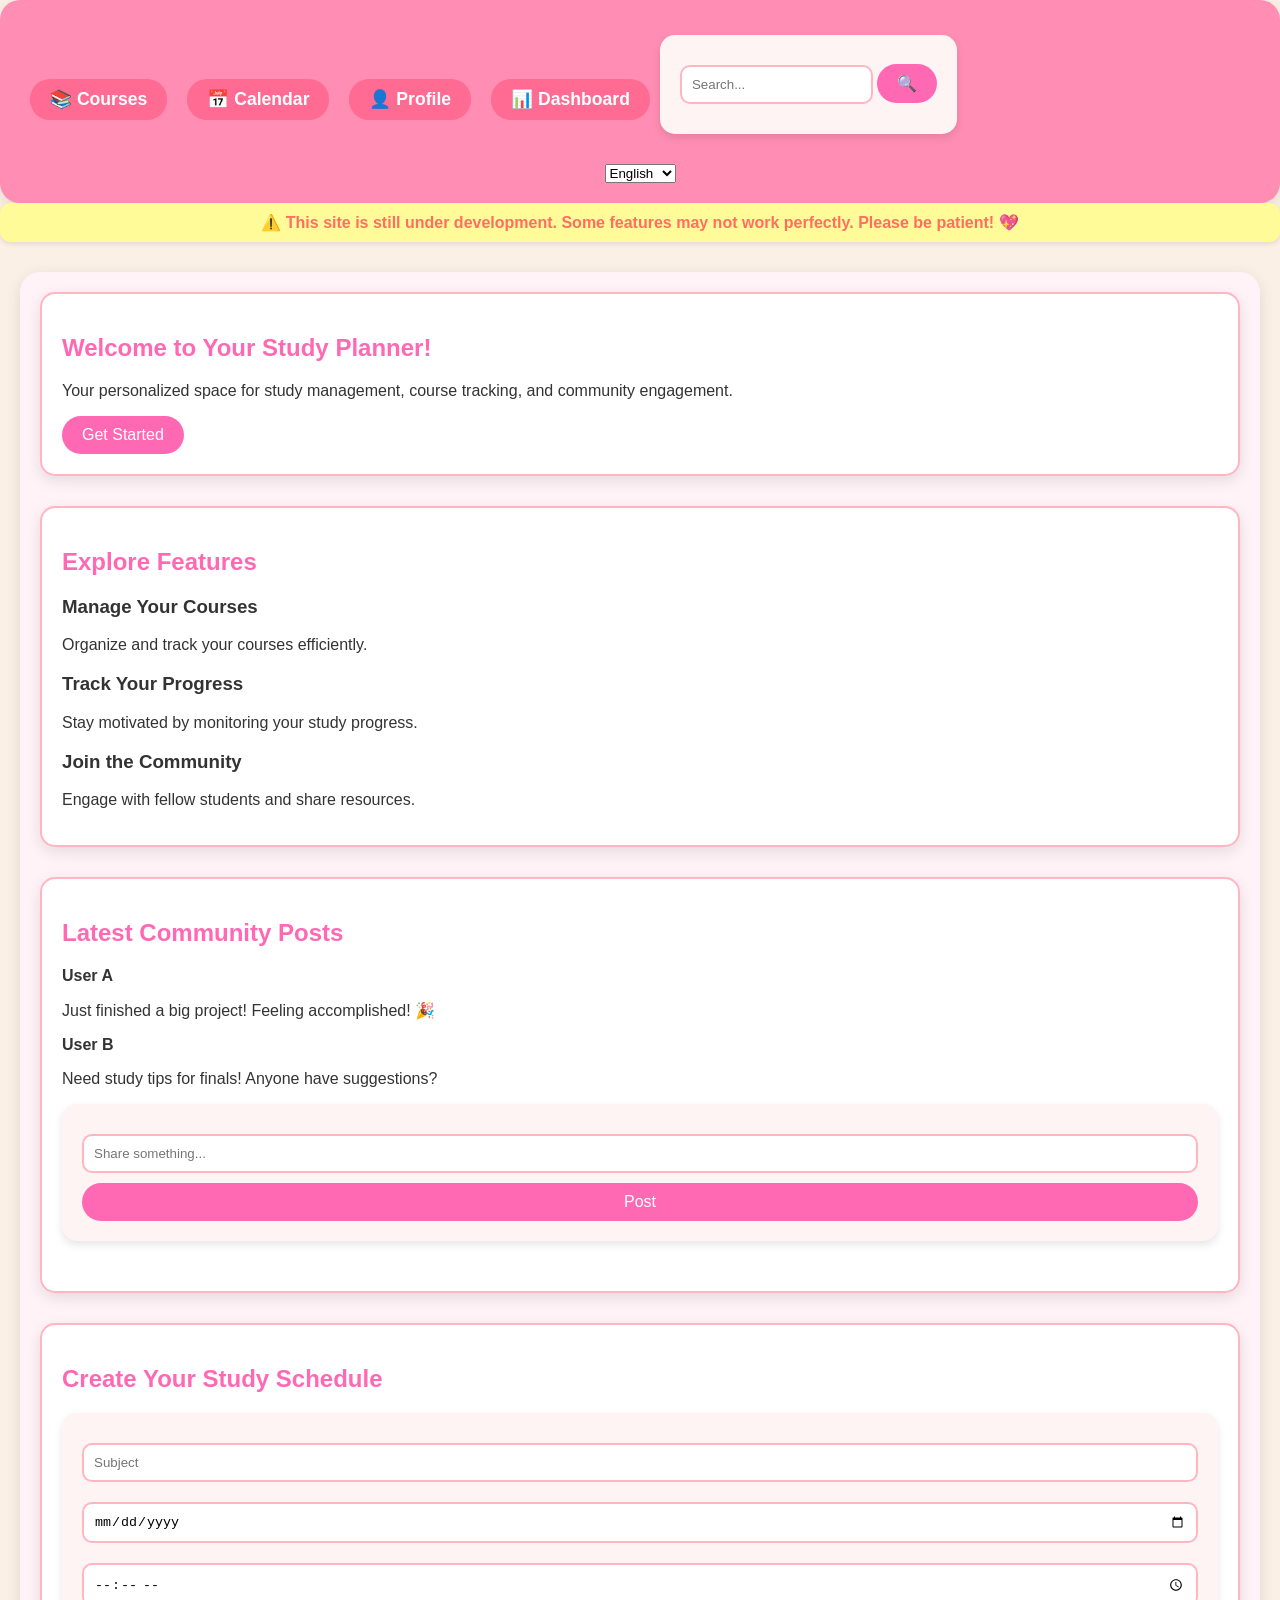
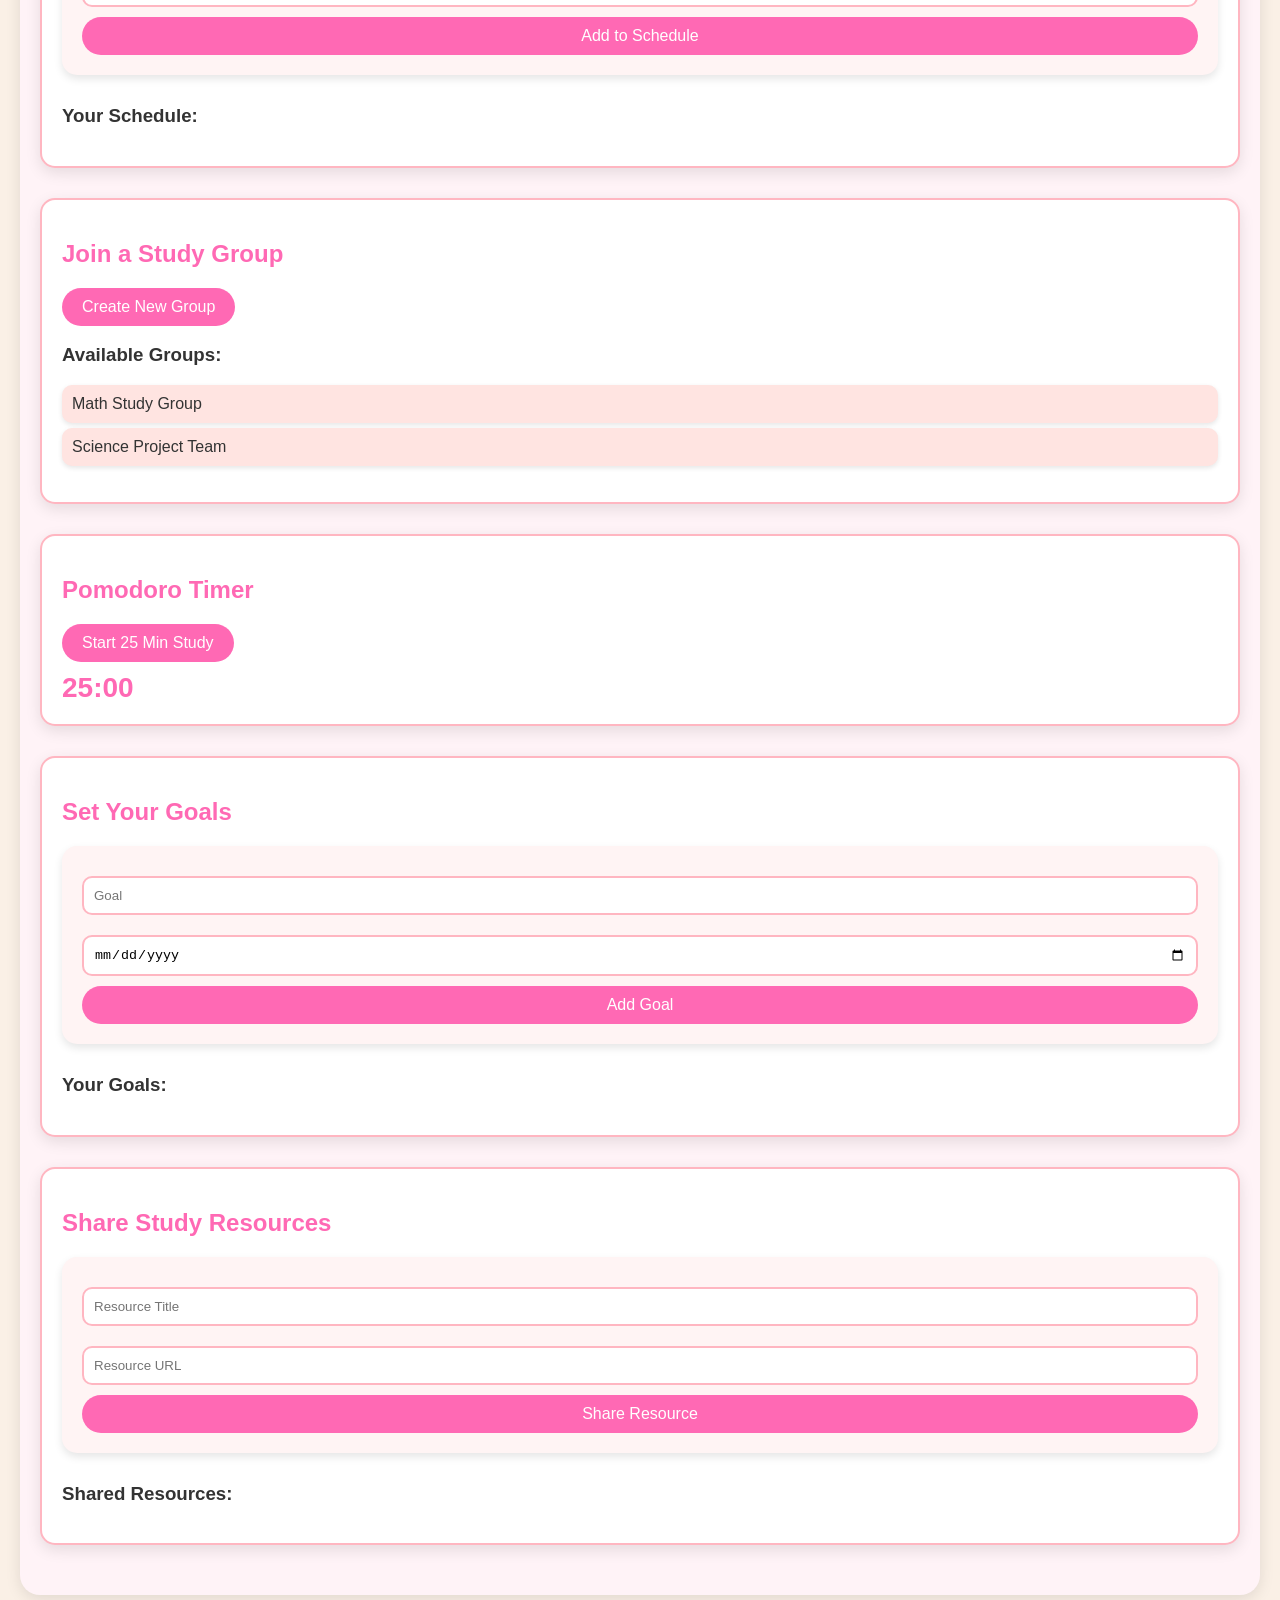
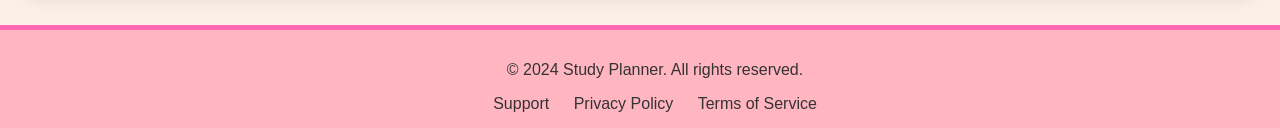
<file: home.html>
<!DOCTYPE html>
<html lang="en">
<head>
    <meta charset="UTF-8">
    <meta name="viewport" content="width=device-width, initial-scale=1.0">
    <title>Study Planner - Home</title>
    <style>
body {
  font-family: 'Comic Sans MS', cursive, sans-serif;
  margin: 0;
  padding: 0;
  background-color: #faf0e6; 
  color: #333;
  transition: background-color 0.3s, color 0.3s;
}

.dark-mode {
  background-color: #4e4e4e; 
  color: #f0f0f0;
}

header {
            background-color: #ff8db4;
            color: white;
            text-align: center;
            padding: 20px;
            border-radius: 20px;
            box-shadow: 0 4px 15px rgba(0, 0, 0, 0.1);
        }

        header h1 {
            font-size: 2.5em;
            margin-bottom: 10px;
            font-weight: 600;
        }

        header nav {
            margin-top: 15px;
        }

        header nav a {
            text-decoration: none;
            margin: 10px;
            color: white;
            font-size: 1.1em;
            font-weight: bold;
            border-radius: 20px;
            padding: 10px 20px;
            background-color: #ff6b92;
            transition: background-color 0.3s;
        }

        header nav a:hover {
            background-color: #ff4c7f;
        }

        .container {
            max-width: 1200px;
            margin: 30px auto;
            padding: 20px;
            background-color: #fff3f7;
            border-radius: 20px;
            box-shadow: 0 4px 15px rgba(0, 0, 0, 0.1);
        }
nav {
  display: flex;
  align-items: center;
}

nav a {
  margin: 0 15px;
  text-decoration: none;
  color: #333;
  font-weight: bold;
  padding: 5px 10px;
  border-radius: 5px;
  transition: background-color 0.3s;
}

nav a:hover {
  background-color: #ff69b4; 
  color: #fff;
}

.profile {
  display: flex;
  align-items: center;
}

.profile-img {
  width: 50px;
  height: 50px;
  border-radius: 50%;
  border: 2px solid #ff69b4; 
  margin-right: 10px;
}

.container {
  padding: 20px;
}

section {
  margin-bottom: 30px;
  padding: 20px;
  border-radius: 15px;
  background-color: #ffffff; 
  box-shadow: 0 5px 15px rgba(0, 0, 0, 0.1);
  border: 2px solid #ffb6c1; 
}

h1, h2 {
  color: #ff69b4; 
}

button {
  background-color: #ff69b4; 
  color: #fff;
  border: none;
  border-radius: 25px;
  padding: 10px 20px;
  cursor: pointer;
  font-size: 16px;
  transition: background-color 0.3s, transform 0.2s;
}

button:hover {
  background-color: #ff1493; 
  transform: scale(1.05); 
}

form {
  display: flex;
  flex-direction: column;
}

input[type="text"],
input[type="date"],
input[type="time"],
input[type="url"],
input[type="search"] {
  padding: 10px;
  margin: 10px 0;
  border: 2px solid #ffb6c1;
  border-radius: 10px;
  transition: border-color 0.3s;
}

input[type="text"]:focus,
input[type="url"]:focus,
input[type="search"]:focus {
  border-color: #ff69b4; 
  outline: none;
}

ul {
  list-style-type: none;
  padding: 0;
}

li {
  background: #ffe4e1; 
  padding: 10px;
  margin: 5px 0;
  border-radius: 10px;
  box-shadow: 0 2px 5px rgba(0, 0, 0, 0.1);
}

#timer-display {
  font-size: 28px;
  margin-top: 10px;
  font-weight: bold;
  color: #ff69b4;
}

footer {
  background-color: #ffb6c1; 
  text-align: center;
  padding: 15px;
  position: relative;
  bottom: 0;
  width: 100%;
  border-top: 5px solid #ff69b4; 
}

footer a {
  color: #333;
  text-decoration: none;
  margin: 0 10px;
}

footer a:hover {
  text-decoration: underline;
}
#warning-banner {
            background-color: #fffb99;
            color: #ff6f61;
            text-align: center;
            padding: 10px;
            font-weight: bold;
            border-radius: 10px;
            margin-bottom: 20px;
            box-shadow: 0 2px 5px rgba(0, 0, 0, 0.1);
        }

        form {
            background-color: #fff4f4;
            padding: 20px;
            border-radius: 15px;
            box-shadow: 0 4px 8px rgba(0, 0, 0, 0.1);
            margin-bottom: 30px;
        }

    </style>
</head>
<body>
    <header>
        <nav>
            <a href="courses.html">📚 Courses</a>
            <a href="calendar.html">📅 Calendar</a>
            <a href="profile.html">👤 Profile</a>
            <a href="dashboard.html">📊 Dashboard</a>
            <form action="https://www.google.com/search" method="get" style="display:inline;">
                <input type="search" name="q" placeholder="Search..." aria-label="Search">
                <button type="submit">🔍</button>
            </form>            
        </nav>
        <select id="language-select" onchange="changeLanguage(this.value)">
            <option value="en">English</option>
            <option value="es">Español</option>
        </select>
    </header>
    <div id="warning-banner">
        ⚠️ This site is still under development. Some features may not work perfectly. Please be patient! 💖
    </div>

    <div class="container">
        <main>
            <section class="welcome-section">
                <h1>Welcome to Your Study Planner!</h1>
                <p>Your personalized space for study management, course tracking, and community engagement.</p>
                <button onclick="document.location='dashboard.html'">Get Started</button>
            </section>

            <section class="features">
                <h2>Explore Features</h2>
                <div class="feature-cards">
                    <div class="feature-card">
                        <h3>Manage Your Courses</h3>
                        <p>Organize and track your courses efficiently.</p>
                    </div>
                    <div class="feature-card">
                        <h3>Track Your Progress</h3>
                        <p>Stay motivated by monitoring your study progress.</p>
                    </div>
                    <div class="feature-card">
                        <h3>Join the Community</h3>
                        <p>Engage with fellow students and share resources.</p>
                    </div>
                </div>
            </section>

            <section class="latest-posts">
                <h2>Latest Community Posts</h2>
                <div class="post-feed" id="post-feed">
                    <div class="post">
                        <strong>User A</strong>
                        <p>Just finished a big project! Feeling accomplished! 🎉</p>
                    </div>
                    <div class="post">
                        <strong>User B</strong>
                        <p>Need study tips for finals! Anyone have suggestions?</p>
                    </div>
                </div>
                <form id="post-form">
                    <input type="text" placeholder="Share something..." required>
                    <button type="submit">Post</button>
                </form>
            </section>

            <section class="study-schedule">
                <h2>Create Your Study Schedule</h2>
                <form id="schedule-form">
                    <input type="text" placeholder="Subject" required>
                    <input type="date" required>
                    <input type="time" required>
                    <button type="submit">Add to Schedule</button>
                </form>
                <div class="schedule-display">
                    <h3>Your Schedule:</h3>
                    <ul id="schedule-list"></ul>
                </div>
            </section>

            <section class="study-groups">
                <h2>Join a Study Group</h2>
                <button onclick="document.location='create-group.html'">Create New Group</button>
                <div class="groups-list">
                    <h3>Available Groups:</h3>
                    <ul id="groups-list">
                        <li>Math Study Group</li>
                        <li>Science Project Team</li>
                    </ul>
                </div>
            </section>

            <section class="pomodoro-timer">
                <h2>Pomodoro Timer</h2>
                <button onclick="startPomodoro(25)">Start 25 Min Study</button>
                <div id="timer-display">25:00</div>
            </section>

            <section class="goal-setting">
                <h2>Set Your Goals</h2>
                <form id="goal-form">
                    <input type="text" placeholder="Goal" required>
                    <input type="date" required>
                    <button type="submit">Add Goal</button>
                </form>
                <div class="goal-display">
                    <h3>Your Goals:</h3>
                    <ul id="goal-list"></ul>
                </div>
            </section>

            <section class="resource-sharing">
                <h2>Share Study Resources</h2>
                <form id="resource-form">
                    <input type="text" placeholder="Resource Title" required>
                    <input type="url" placeholder="Resource URL" required>
                    <button type="submit">Share Resource</button>
                </form>
                <div class="resource-display">
                    <h3>Shared Resources:</h3>
                    <ul id="resource-list"></ul>
                </div>
            </section>
        </main>
    </div>

    <footer>
        <p>&copy; 2024 Study Planner. All rights reserved.</p>
        <a href="support.html">Support</a>
        <a href="privacy.html">Privacy Policy</a>
        <a href="terms.html">Terms of Service</a>
    </footer>

    <script>
        function toggleDarkMode() {
            document.body.classList.toggle('dark-mode');
            localStorage.setItem('darkMode', document.body.classList.contains('dark-mode'));
        }

        window.onload = function() {
            const darkMode = localStorage.getItem('darkMode') === 'true';
            if (darkMode) {
                document.body.classList.add('dark-mode');
            }
            const profileData = localStorage.getItem('profileData');
            if (profileData) {
                const data = JSON.parse(profileData);
                document.getElementById('username-display').innerText = data.username || "User 1";
                document.getElementById('profile-picture').src = data.profilePicture || "default-profile.png";
            }
        };

        function changeLanguage(language) {
            console.log(`Language changed to: ${language}`);
        }

        // Post functionality
        document.getElementById('post-form').onsubmit = function(e) {
    e.preventDefault();
    const postText = this[0].value;
    const postFeed = document.getElementById('post-feed');
    const post = document.createElement('div');
    post.className = 'post';
    post.innerHTML = `<strong>${document.getElementById('username-display').innerText}</strong><p>${postText}</p>`;
    postFeed.appendChild(post);
    this.reset();
      };

        // Schedule functionality
        document.getElementById('schedule-form').onsubmit = function(e) {
            e.preventDefault();
            const subject = this[0].value;
            const date = this[1].value;
            const time = this[2].value;
            const scheduleList = document.getElementById('schedule-list');
            const listItem = document.createElement('li');
            listItem.textContent = `${subject} on ${date} at ${time}`;
            scheduleList.appendChild(listItem);
            this.reset();
        };

        // Pomodoro timer functionality
        let timerInterval;
        function startPomodoro(minutes) {
            let time = minutes * 60;
            const timerDisplay = document.getElementById('timer-display');
            clearInterval(timerInterval);
            timerInterval = setInterval(() => {
                const mins = Math.floor(time / 60);
                const secs = time % 60;
                timerDisplay.textContent = `${String(mins).padStart(2, '0')}:${String(secs).padStart(2, '0')}`;
                if (time <= 0) {
                    clearInterval(timerInterval);
                    alert("Time's up! Take a break.");
                } else {
                    time--;
                }
            }, 1000);
        }

        // Goal setting functionality
        document.getElementById('goal-form').onsubmit = function(e) {
            e.preventDefault();
            const goalText = this[0].value;
            const goalDate = this[1].value;
            const goalList = document.getElementById('goal-list');
            const listItem = document.createElement('li');
            listItem.textContent = `${goalText} by ${goalDate}`;
            goalList.appendChild(listItem);
            this.reset();
        };

        // Resource sharing functionality
        document.getElementById('resource-form').onsubmit = function(e) {
            e.preventDefault();
            const resourceTitle = this[0].value;
            const resourceURL = this[1].value;
            const resourceList = document.getElementById('resource-list');
            const listItem = document.createElement('li');
            listItem.innerHTML = `<a href="${resourceURL}" target="_blank">${resourceTitle}</a>`;
            resourceList.appendChild(listItem);
            this.reset();
        };
    </script>
</body>
</html>
</file>
<file: styles1.css>
/* Cute Profile Style */

body {
    font-family: 'Comic Sans MS', sans-serif;
    background-color: #F9F9F9; /* Light background for normal mode */
    margin: 0;
    padding: 0;
    line-height: 1.6; /* Improved readability */
    transition: background-color 0.3s, color 0.3s; /* Smooth transition for dark mode */
  }
  
  /* Header and Footer */
  header, footer {
    background-color: #FFB6C1; /* Consistent color */
    padding: 20px 0; /* Increased padding */
    text-align: center;
    color: white;
    font-size: 24px; /* Larger font size */
    border-bottom: 4px solid #FF69B4; /* Thicker border */
    box-shadow: 0 4px 8px rgba(0, 0, 0, 0.1); /* Shadow for depth */
  }
  
  header a, footer a {
    color: white;
    text-decoration: none;
    padding: 0 15px;
    transition: color 0.3s;
  }
  
  header a:hover, footer a:hover {
    color: #FF69B4; /* Lighter hover effect */
  }
/* Container Styling */
.container {
    max-width: 800px;
    margin: 50px auto;
    background-color: #fff;
    padding: 30px;
    border-radius: 15px;
    box-shadow: 0 4px 10px rgba(0, 0, 0, 0.1);
}

/* Form Styling */
form {
    display: flex;
    flex-direction: column;
}

.form-group {
    margin-bottom: 15px;
}

label {
    font-weight: bold;
    margin-bottom: 5px;
    color: #ff758f;
    font-size: 14px;
    display: block;
}

input[type="text"],
input[type="email"],
input[type="file"],
textarea,
select {
    width: 100%;
    padding: 12px;
    font-size: 14px;
    border: 2px solid #ffb6c1;
    border-radius: 12px;
    background-color: #fffaf0;
    transition: border-color 0.3s ease;
    color: #5f6368;
}

input[type="text"]:focus,
input[type="email"]:focus,
textarea:focus,
select:focus {
    border-color: #ff758f;
    outline: none;
}

textarea {
    resize: vertical;
    min-height: 80px;
}

/* Profile Picture Styling */
.profile-picture-container {
    display: flex;
    flex-direction: column;
    align-items: center;
    margin-bottom: 20px;
}

.profile-picture {
    width: 150px;
    height: 150px;
    border-radius: 50%;
    border: 3px solid #ffb6c1;
    background-color: #fffaf0;
    object-fit: cover;
    box-shadow: 0 4px 10px rgba(0, 0, 0, 0.1);
}

.profile-picture-upload {
    margin-top: 10px;
    background-color: #ff758f;
    color: white;
    border: none;
    padding: 8px 16px;
    font-size: 14px;
    border-radius: 8px;
    cursor: pointer;
    transition: background-color 0.3s ease;
}

.profile-picture-upload:hover {
    background-color: #ff5b7d;
}

/* Button Styling */
button {
    background-color: #ff758f;
    color: white;
    border: none;
    padding: 10px 15px;
    font-size: 16px;
    border-radius: 12px;
    cursor: pointer;
    transition: background-color 0.3s ease;
    margin-top: 15px;
}

button:hover {
    background-color: #ff5b7d;
}

button:focus {
    outline: none;
    box-shadow: 0 0 10px rgba(255, 117, 143, 0.6);
}

/* Profile Display Styling */
#profile-display {
    padding: 20px;
    background-color: #fffaf0;
    border-radius: 15px;
    margin-top: 30px;
    box-shadow: 0 4px 10px rgba(0, 0, 0, 0.1);
}

#profile-info p {
    font-size: 16px;
    margin-bottom: 10px;
    color: #5f6368;
}

#edit-button {
    background-color: #ffb6c1;
    color: white;
    padding: 10px 20px;
    border: none;
    border-radius: 10px;
    font-size: 16px;
    cursor: pointer;
    margin-top: 20px;
}

#edit-button:hover {
    background-color: #ff91aa;
}

/* Notification Styling */
#notification {
    padding: 15px;
    border-radius: 10px;
    text-align: center;
    font-size: 16px;
    margin-bottom: 20px;
}

#notification.success {
    background-color: #d4edda;
    color: #155724;
}

#notification.error {
    background-color: #f8d7da;
    color: #721c24;
}

/* Header Styling */
header {
    background-color: #ffcad4;
    color: white;
    padding: 10px 0;
    text-align: center;
}

nav a {
    color: white;
    margin: 0 15px;
    text-decoration: none;
    font-size: 16px;
}

nav a:hover {
    text-decoration: underline;
}

/* Footer Styling */
footer {
    text-align: center;
    padding: 20px;
    background-color: #ffcad4;
    color: white;
    margin-top: 50px;
}

footer a {
    color: white;
    text-decoration: none;
    margin: 0 10px;
}

footer a:hover {
    text-decoration: underline;
}

/* Dark Mode Styling */
body.dark-mode {
    background-color: #333;
    color: #ccc;
}

body.dark-mode .container {
    background-color: #444;
}

body.dark-mode input[type="text"],
body.dark-mode input[type="email"],
body.dark-mode textarea,
body.dark-mode select {
    background-color: #555;
    color: #ccc;
}

body.dark-mode button {
    background-color: #444;
}

body.dark-mode button:hover {
    background-color: #666;
}

body.dark-mode #profile-display {
    background-color: #555;
}

/* Mobile responsiveness */
@media (max-width: 768px) {
    .profile-picture {
        width: 120px;
        height: 120px;
    }

    .profile-picture-upload {
        padding: 6px 12px;
        font-size: 12px;
    }

    .container {
        padding: 20px;
    }

    input[type="text"],
    input[type="email"],
    textarea,
    select {
        font-size: 14px;
    }

    button {
        font-size: 14px;
        padding: 8px 12px;
    }
}
</file>
